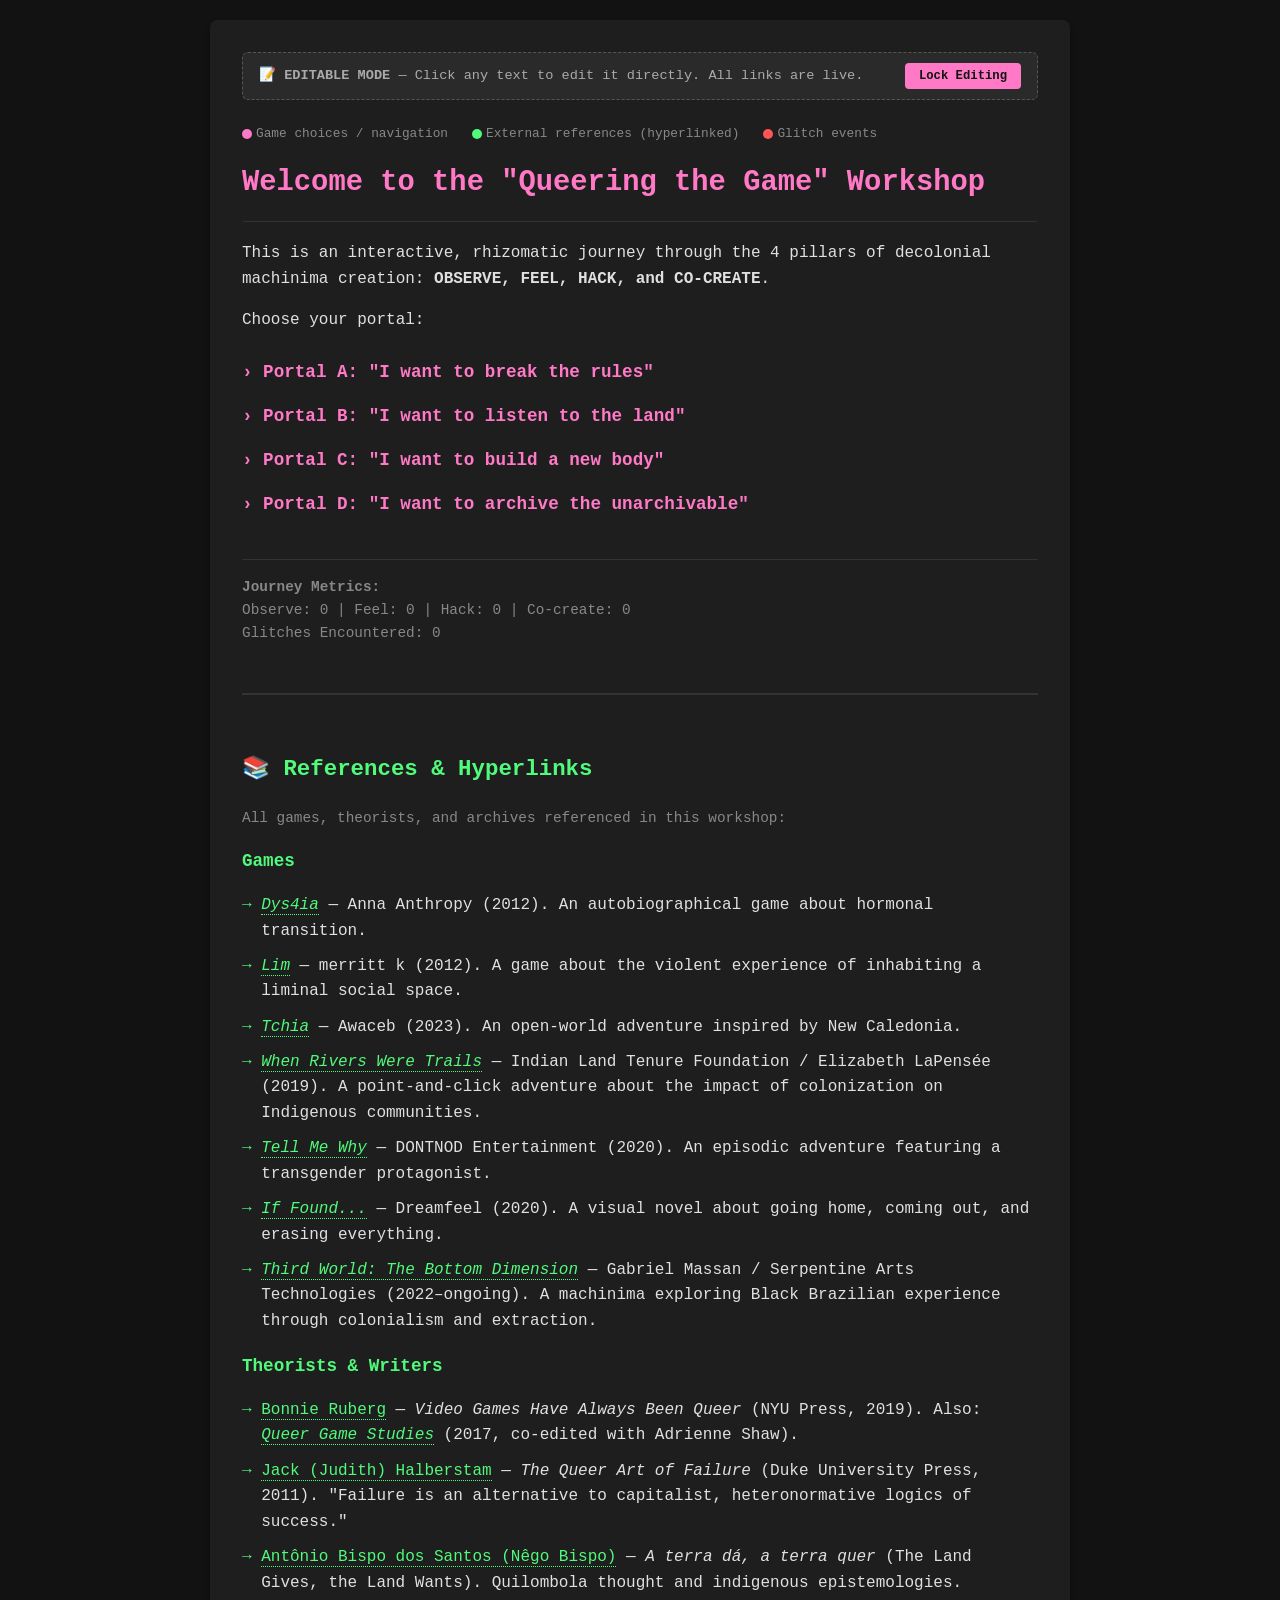
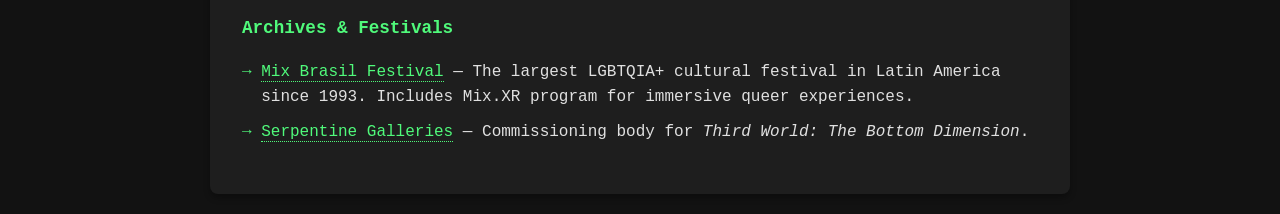
<file: public/queering-the-game.html>
<!DOCTYPE html>
<html lang="en">
<head>
<meta charset="UTF-8">
<meta name="viewport" content="width=device-width, initial-scale=1.0">
<title>Queering the Game — Editable Workshop</title>
<style>
  :root {
    --bg-color: #121212;
    --text-color: #e0e0e0;
    --link-color: #ff79c6;
    --link-hover: #bd93f9;
    --glitch-color: #ff5555;
    --ref-color: #50fa7b;
    --font-family: "Courier New", Courier, monospace;
  }
  * { box-sizing: border-box; }
  body {
    background-color: var(--bg-color);
    color: var(--text-color);
    font-family: var(--font-family);
    line-height: 1.6;
    margin: 0;
    padding: 20px;
    display: flex;
    justify-content: center;
    align-items: flex-start;
    min-height: 100vh;
  }
  #game-container {
    max-width: 860px;
    width: 100%;
    padding: 2rem;
    background: #1e1e1e;
    border-radius: 8px;
    box-shadow: 0 4px 6px rgba(0, 0, 0, 0.3);
  }
  .edit-banner {
    background: #2a2a2a;
    border: 1px dashed #555;
    border-radius: 6px;
    padding: 10px 16px;
    margin-bottom: 1.5rem;
    font-size: 0.85em;
    color: #aaa;
    display: flex;
    align-items: center;
    justify-content: space-between;
    flex-wrap: wrap;
    gap: 8px;
  }
  .edit-banner button {
    background: var(--link-color);
    color: #121212;
    border: none;
    padding: 6px 14px;
    border-radius: 4px;
    cursor: pointer;
    font-family: var(--font-family);
    font-weight: bold;
    font-size: 0.9em;
  }
  .edit-banner button:hover {
    background: var(--link-hover);
    color: #fff;
  }
  [contenteditable="true"] {
    outline: 1px dashed transparent;
    border-radius: 3px;
    transition: outline 0.2s;
  }
  [contenteditable="true"]:hover {
    outline: 1px dashed #555;
  }
  [contenteditable="true"]:focus {
    outline: 2px solid var(--link-color);
    background: rgba(255, 121, 198, 0.03);
  }
  h1 {
    color: var(--link-color);
    font-size: 1.8em;
    border-bottom: 1px solid #333;
    padding-bottom: 0.5em;
    margin-top: 0;
  }
  h2 {
    color: var(--link-color);
    font-size: 1.4em;
    margin-top: 1.5em;
  }
  h3 {
    color: var(--ref-color);
    font-size: 1.1em;
  }
  ul {
    list-style-type: none;
    padding: 0;
  }
  a.choice-link {
    color: var(--link-color);
    text-decoration: none;
    font-weight: bold;
    display: inline-block;
    margin: 8px 0;
    cursor: pointer;
    font-size: 1.1em;
  }
  a.choice-link:hover {
    color: var(--link-hover);
    text-decoration: underline;
  }
  a.ref-link {
    color: var(--ref-color);
    text-decoration: none;
    border-bottom: 1px dotted var(--ref-color);
  }
  a.ref-link:hover {
    color: #8be9fd;
    border-bottom-color: #8be9fd;
  }
  .glitch-text {
    color: var(--glitch-color);
    font-weight: bold;
    animation: glitch 0.5s infinite;
  }
  @keyframes glitch {
    0% { transform: translate(0) }
    20% { transform: translate(-2px, 2px) }
    40% { transform: translate(-2px, -2px) }
    60% { transform: translate(2px, 2px) }
    80% { transform: translate(2px, -2px) }
    100% { transform: translate(0) }
  }
  .metrics {
    margin-top: 2rem;
    padding-top: 1rem;
    border-top: 1px solid #333;
    font-size: 0.9em;
    color: #888;
  }
  .references-section {
    margin-top: 3rem;
    padding-top: 1.5rem;
    border-top: 2px solid #333;
  }
  .references-section h2 {
    color: var(--ref-color);
  }
  .references-section ul {
    list-style: none;
    padding: 0;
  }
  .references-section li {
    margin-bottom: 0.6em;
    padding-left: 1.2em;
    position: relative;
  }
  .references-section li::before {
    content: "→";
    position: absolute;
    left: 0;
    color: var(--ref-color);
  }
  .legend {
    display: flex;
    gap: 1.5rem;
    flex-wrap: wrap;
    font-size: 0.8em;
    margin-bottom: 1rem;
    color: #888;
  }
  .legend span {
    display: flex;
    align-items: center;
    gap: 4px;
  }
  .legend .dot {
    width: 10px;
    height: 10px;
    border-radius: 50%;
    display: inline-block;
  }
  .legend .dot-pink { background: var(--link-color); }
  .legend .dot-green { background: var(--ref-color); }
  .legend .dot-red { background: var(--glitch-color); }
  .passage-block {
    display: none;
  }
  .passage-block.active {
    display: block;
  }
  .back-to-top {
    display: inline-block;
    margin-top: 1rem;
    color: var(--link-color);
    cursor: pointer;
    font-size: 0.9em;
  }
  .back-to-top:hover {
    color: var(--link-hover);
  }
</style>
</head>
<body>

<div id="game-container">

  <div class="edit-banner">
    <span>📝 <strong>EDITABLE MODE</strong> — Click any text to edit it directly. All links are live.</span>
    <button onclick="toggleEdit()" id="editToggle">Lock Editing</button>
  </div>

  <div class="legend">
    <span><span class="dot dot-pink"></span> Game choices / navigation</span>
    <span><span class="dot dot-green"></span> External references (hyperlinked)</span>
    <span><span class="dot dot-red"></span> Glitch events</span>
  </div>

  <!-- ==================== START ==================== -->
  <div class="passage-block active" id="passage-Start">
    <h1 contenteditable="true">Welcome to the "Queering the Game" Workshop</h1>
    <p contenteditable="true">This is an interactive, rhizomatic journey through the 4 pillars of decolonial machinima creation: <strong>OBSERVE, FEEL, HACK, and CO-CREATE</strong>.</p>
    <p contenteditable="true">Choose your portal:</p>
    <ul>
      <li><a class="choice-link" onclick="goTo('PortalA')">› Portal A: "I want to break the rules"</a></li>
      <li><a class="choice-link" onclick="goTo('PortalB')">› Portal B: "I want to listen to the land"</a></li>
      <li><a class="choice-link" onclick="goTo('PortalC')">› Portal C: "I want to build a new body"</a></li>
      <li><a class="choice-link" onclick="goTo('PortalD')">› Portal D: "I want to archive the unarchivable"</a></li>
    </ul>
  </div>

  <!-- ==================== PORTAL A ==================== -->
  <div class="passage-block" id="passage-PortalA">
    <h2 contenteditable="true">Portal A — The Anti-Natural Museum</h2>
    <p contenteditable="true">The word "natural" has historically been used as a moral and political weapon against queer bodies and non-binary ecologies. You are standing in the foyer of the Anti-Natural Museum, a digital space designed specifically to dismantle the logic of victory and extraction.</p>
    <p contenteditable="true">Here, we do not play to win. As <a class="ref-link" href="https://nyupress.org/9781479831036/video-games-have-always-been-queer/" target="_blank" rel="noopener">Bonnie Ruberg</a> argues in <a class="ref-link" href="https://nyupress.org/9781479831036/video-games-have-always-been-queer/" target="_blank" rel="noopener"><em>Video Games Have Always Been Queer</em></a>, queerness is found in the practice of playing itself: the failure, the slowness, the refusal of the victory state. Look at games like <a class="ref-link" href="https://w.itch.io/dys4ia" target="_blank" rel="noopener"><em>Dys4ia</em></a> by <a class="ref-link" href="https://w.itch.io/" target="_blank" rel="noopener">Anna Anthropy</a> and <a class="ref-link" href="https://merrittk.itch.io/lim" target="_blank" rel="noopener"><em>Lim</em></a> by <a class="ref-link" href="https://merrittk.itch.io/" target="_blank" rel="noopener">merritt k</a>.</p>
    <p contenteditable="true">Where will you direct your misplay?</p>
    <ul>
      <li><a class="choice-link" onclick="goTo('A_Frustration')">› Examine the architecture of systemic frustration</a></li>
      <li><a class="choice-link" onclick="goTo('A_DailyLoop')">› Observe the punishing loop of the everyday</a></li>
      <li><a class="choice-link" onclick="goTo('A_Absurd')">› Embrace absurd transgression and satire</a></li>
      <li><a class="choice-link" onclick="goTo('Glitch1')">› I am tired of trying to succeed. I just want to give up.</a></li>
    </ul>
    <span class="back-to-top" onclick="goTo('Start')">↩ Return to start</span>
  </div>

  <!-- ==================== A_Frustration ==================== -->
  <div class="passage-block" id="passage-A_Frustration">
    <h2 contenteditable="true">The Architecture of Frustration</h2>
    <p contenteditable="true">You step into a corridor where the walls seem to close in. You are learning to read games against the grain, finding the cracks in the system's logic. You are observing how mainstream mechanics enforce a binary, solid world.</p>
    <ul>
      <li><a class="choice-link" onclick="goTo('A_DailyLoop')">› Linger where the game wants you to run</a></li>
      <li><a class="choice-link" onclick="goTo('PortalC')">› Take this broken body and build a new one</a></li>
    </ul>
    <span class="back-to-top" onclick="goTo('Start')">↩ Return to start</span>
  </div>

  <!-- ==================== A_DailyLoop ==================== -->
  <div class="passage-block" id="passage-A_DailyLoop">
    <h2 contenteditable="true">The Daily Loop</h2>
    <p contenteditable="true">You walk in a circle. You wake up, you get dressed, you walk down the street. This is the rhythm of the everyday. By refusing the objective, you document moments of resistance.</p>
    <ul>
      <li><a class="choice-link" onclick="goTo('PortalC')">› Hack the camera and change the perspective</a></li>
      <li><a class="choice-link" onclick="goTo('A_Absurd')">› Laugh at the absurdity of these rules</a></li>
    </ul>
    <span class="back-to-top" onclick="goTo('Start')">↩ Return to start</span>
  </div>

  <!-- ==================== A_Absurd ==================== -->
  <div class="passage-block" id="passage-A_Absurd">
    <h2 contenteditable="true">Absurd Transgressions</h2>
    <p contenteditable="true">A sudden burst of neon and humor shatters the solemnity. The subversion of normative systems doesn't happen through quiet frustration here, but through escatological humor. Queerness can be joyful, silly, and entirely disruptive.</p>
    <ul>
      <li><a class="choice-link" onclick="goTo('PortalC')">› Take this disruption and hack the engine</a></li>
      <li><a class="choice-link" onclick="goTo('PortalD')">› Document this radical joy in the archive</a></li>
    </ul>
    <span class="back-to-top" onclick="goTo('Start')">↩ Return to start</span>
  </div>

  <!-- ==================== PORTAL B ==================== -->
  <div class="passage-block" id="passage-PortalB">
    <h2 contenteditable="true">Portal B — Oozing Ecologies</h2>
    <p contenteditable="true">You step outside the sterile confines of the game engine. Here, we practice Queer Ecology. We listen to the oozing, the strange, the multiplicitous. Look at games like <a class="ref-link" href="https://www.awaceb.com/tchia" target="_blank" rel="noopener"><em>Tchia</em></a> by <a class="ref-link" href="https://www.awaceb.com/" target="_blank" rel="noopener">Awaceb</a> and <a class="ref-link" href="https://indianlandtenure.itch.io/when-rivers-were-trails" target="_blank" rel="noopener"><em>When Rivers Were Trails</em></a> by the <a class="ref-link" href="https://www.indianlandtenure.org/" target="_blank" rel="noopener">Indian Land Tenure Foundation</a> with <a class="ref-link" href="https://elapensee.com/" target="_blank" rel="noopener">Elizabeth LaPensée</a>.</p>
    <p contenteditable="true">What will you capture with your macro lens?</p>
    <ul>
      <li><a class="choice-link" onclick="goTo('B_Decay')">› The decay of the urban structure</a></li>
      <li><a class="choice-link" onclick="goTo('B_Symbiosis')">› The whispers of indigenous symbiosis</a></li>
    </ul>
    <span class="back-to-top" onclick="goTo('Start')">↩ Return to start</span>
  </div>

  <!-- ==================== B_Decay ==================== -->
  <div class="passage-block" id="passage-B_Decay">
    <h2 contenteditable="true">Decay and Growth</h2>
    <p contenteditable="true">The slime mold doesn't follow straight lines. You document the glitching roots. The mycelium network rewrites the game's pathfinding algorithm.</p>
    <ul>
      <li><a class="choice-link" onclick="goTo('PortalC')">› Hack the camera and change the perspective</a></li>
    </ul>
    <span class="back-to-top" onclick="goTo('Start')">↩ Return to start</span>
  </div>

  <!-- ==================== B_Symbiosis ==================== -->
  <div class="passage-block" id="passage-B_Symbiosis">
    <h2 contenteditable="true">Indigenous Symbiosis</h2>
    <p contenteditable="true">You document the interconnectedness and pluriversal knowledge. The land speaks in protocols older than any game engine.</p>
    <ul>
      <li><a class="choice-link" onclick="goTo('PortalD')">› Archive this knowledge</a></li>
    </ul>
    <span class="back-to-top" onclick="goTo('Start')">↩ Return to start</span>
  </div>

  <!-- ==================== PORTAL C ==================== -->
  <div class="passage-block" id="passage-PortalC">
    <h2 contenteditable="true">Portal C — The Multiplicitous Avatar</h2>
    <p contenteditable="true">Engines force avatars into binary, solid spaces. Here, bodies leak, merge, and occupy multiple states. Think of the counter-narrations in <a class="ref-link" href="https://www.tellmewhygame.com/" target="_blank" rel="noopener"><em>Tell Me Why</em></a> by <a class="ref-link" href="https://dont-nod.com/" target="_blank" rel="noopener">DONTNOD</a> or the fluidity in <a class="ref-link" href="https://store.steampowered.com/app/1041920/If_Found/" target="_blank" rel="noopener"><em>If Found...</em></a> by <a class="ref-link" href="https://dreamfeel.ie/" target="_blank" rel="noopener">Dreamfeel</a>. Break the collision boxes.</p>
    <p contenteditable="true">How will you rebuild your avatar?</p>
    <ul>
      <li><a class="choice-link" onclick="goTo('C_Glitch')">› Glitch the textures</a></li>
      <li><a class="choice-link" onclick="goTo('PortalB')">› Merge with the environment</a></li>
      <li><a class="choice-link" onclick="goTo('C_Revoice')">› Re-voice the narrative</a></li>
    </ul>
    <span class="back-to-top" onclick="goTo('Start')">↩ Return to start</span>
  </div>

  <!-- ==================== C_Glitch ==================== -->
  <div class="passage-block" id="passage-C_Glitch">
    <h2 contenteditable="true">Glitch Textures</h2>
    <p contenteditable="true">Your avatar becomes an impossible shape, bleeding into the game geometry. The collision mesh surrenders. Vertices scatter like seeds.</p>
    <ul>
      <li><a class="choice-link" onclick="goTo('PortalD')">› Document this transformation in the archive</a></li>
    </ul>
    <span class="back-to-top" onclick="goTo('Start')">↩ Return to start</span>
  </div>

  <!-- ==================== C_Revoice ==================== -->
  <div class="passage-block" id="passage-C_Revoice">
    <h2 contenteditable="true">Revoice Narrative</h2>
    <p contenteditable="true">You take control of the microphone. The old script is gone. New words emerge from the static, spoken in tongues the engine was never designed to render.</p>
    <ul>
      <li><a class="choice-link" onclick="goTo('PortalD')">› Create a new history</a></li>
    </ul>
    <span class="back-to-top" onclick="goTo('Start')">↩ Return to start</span>
  </div>

  <!-- ==================== PORTAL D ==================== -->
  <div class="passage-block" id="passage-PortalD">
    <h2 contenteditable="true">Portal D — The Fabulated Archive</h2>
    <p contenteditable="true">Welcome to the Archive. Here, you fabulate official documents for non-human entities and edit machinima to preserve erased queer memories, inspired by the <a class="ref-link" href="https://mixbrasil.org.br/" target="_blank" rel="noopener">Mix Brasil Festival</a> and <a class="ref-link" href="https://store.steampowered.com/app/2154250/Third_World_The_Bottom_Dimension/" target="_blank" rel="noopener"><em>Third World: The Bottom Dimension</em></a> by <a class="ref-link" href="https://www.serpentinegalleries.org/whats-on/gabriel-massan-third-world-the-bottom-dimension-game/" target="_blank" rel="noopener">Gabriel Massan</a>.</p>
    <p contenteditable="true">What will you archive today?</p>
    <ul>
      <li><a class="choice-link" onclick="goTo('D_River')">› A river's passport</a></li>
      <li><a class="choice-link" onclick="goTo('PortalC')">› A forgotten memory</a></li>
      <li><a class="choice-link" onclick="goTo('Arcade')">› Proceed to the arcade</a></li>
    </ul>
    <span class="back-to-top" onclick="goTo('Start')">↩ Return to start</span>
  </div>

  <!-- ==================== D_River ==================== -->
  <div class="passage-block" id="passage-D_River">
    <h2 contenteditable="true">River Passport</h2>
    <p contenteditable="true">You issue a passport to a body of water, granting it ecological citizenship. The river now has a name, a history, and the right to refuse extraction.</p>
    <ul>
      <li><a class="choice-link" onclick="goTo('Start')">› Return to the start</a></li>
      <li><a class="choice-link" onclick="goTo('Arcade')">› Celebrate at the Arcade</a></li>
    </ul>
  </div>

  <!-- ==================== GLITCH 1 ==================== -->
  <div class="passage-block" id="passage-Glitch1">
    <h2 class="glitch-text" contenteditable="true">⚠ CRITICAL ERROR: SUCCESS NOT FOUND.</h2>
    <p contenteditable="true">The museum walls dissolve into raw, bleeding code. You refused to participate in the prescribed loop. You failed completely, and in doing so, you have broken the simulation.</p>
    <p contenteditable="true"><em>"Failure is an alternative to capitalist, heteronormative, and extractivist logics of success."</em> — <a class="ref-link" href="https://www.dukeupress.edu/the-queer-art-of-failure" target="_blank" rel="noopener">Jack Halberstam, <em>The Queer Art of Failure</em></a></p>
    <p contenteditable="true"><strong>Micro-instruction:</strong> Close the game window for a moment. Look out the physical window next to you. Record the sound of the nearest non-human entity you can find.</p>
    <ul>
      <li><a class="choice-link" onclick="goTo('PortalC')">› Proceed to hack the digital skin</a></li>
    </ul>
    <span class="back-to-top" onclick="goTo('Start')">↩ Return to start</span>
  </div>

  <!-- ==================== GLITCH 2 ==================== -->
  <div class="passage-block" id="passage-Glitch2">
    <h2 class="glitch-text" contenteditable="true">⚠ THE EARTH DEMANDS</h2>
    <p contenteditable="true"><em>"A terra dá, a terra quer"</em> (The earth gives, the earth demands) — <a class="ref-link" href="https://www.goodreads.com/book/show/156430454-a-terra-d-a-terra-quer" target="_blank" rel="noopener">Antônio Bispo dos Santos (Nêgo Bispo)</a></p>
    <p contenteditable="true">You have extracted mechanics and hacked bodies without stopping to listen. The engine refuses to compile.</p>
    <p contenteditable="true">Look away from the screen. Acknowledge the physical space you occupy before continuing.</p>
    <ul>
      <li><a class="choice-link" onclick="goTo('PortalB')">› I am ready to listen</a></li>
    </ul>
    <span class="back-to-top" onclick="goTo('Start')">↩ Return to start</span>
  </div>

  <!-- ==================== GLITCH 4 ==================== -->
  <div class="passage-block" id="passage-Glitch4">
    <h2 class="glitch-text" contenteditable="true">⚠ THE STRANGE STRANGER</h2>
    <p contenteditable="true">What does the slime mold think of your game?</p>
    <p contenteditable="true">The text scrambles. Fungal growth overtakes the code block. You are no longer the center of this ecosystem. Timothy Morton's concept of the "strange stranger" manifests in every pixel.</p>
    <ul>
      <li><a class="choice-link" onclick="goTo('PortalB')">› Surrender to the mesh</a></li>
    </ul>
    <span class="back-to-top" onclick="goTo('Start')">↩ Return to start</span>
  </div>

  <!-- ==================== ARCADE ==================== -->
  <div class="passage-block" id="passage-Arcade">
    <h2 contenteditable="true">🎮 Arcade Celebration</h2>
    <p contenteditable="true">Congratulations. You have completed the loop and arrived at the Carnival of Games.</p>
    <p contenteditable="true">Thank you for Queering the Game.</p>
    <ul>
      <li><a class="choice-link" onclick="goTo('Start')">› Restart Workshop</a></li>
    </ul>
  </div>

  <!-- ==================== METRICS ==================== -->
  <div class="metrics" id="metrics-panel">
    <strong>Journey Metrics:</strong><br>
    Observe: <span id="m-observe">0</span> | Feel: <span id="m-feel">0</span> | Hack: <span id="m-hack">0</span> | Co-create: <span id="m-cocreate">0</span><br>
    Glitches Encountered: <span id="m-glitches">0</span>
  </div>

  <!-- ==================== REFERENCES ==================== -->
  <div class="references-section">
    <h2>📚 References & Hyperlinks</h2>
    <p style="color:#888; font-size:0.9em;">All games, theorists, and archives referenced in this workshop:</p>

    <h3>Games</h3>
    <ul>
      <li><a class="ref-link" href="https://w.itch.io/dys4ia" target="_blank" rel="noopener"><em>Dys4ia</em></a> — Anna Anthropy (2012). An autobiographical game about hormonal transition.</li>
      <li><a class="ref-link" href="https://merrittk.itch.io/lim" target="_blank" rel="noopener"><em>Lim</em></a> — merritt k (2012). A game about the violent experience of inhabiting a liminal social space.</li>
      <li><a class="ref-link" href="https://www.awaceb.com/tchia" target="_blank" rel="noopener"><em>Tchia</em></a> — Awaceb (2023). An open-world adventure inspired by New Caledonia.</li>
      <li><a class="ref-link" href="https://indianlandtenure.itch.io/when-rivers-were-trails" target="_blank" rel="noopener"><em>When Rivers Were Trails</em></a> — Indian Land Tenure Foundation / Elizabeth LaPensée (2019). A point-and-click adventure about the impact of colonization on Indigenous communities.</li>
      <li><a class="ref-link" href="https://www.tellmewhygame.com/" target="_blank" rel="noopener"><em>Tell Me Why</em></a> — DONTNOD Entertainment (2020). An episodic adventure featuring a transgender protagonist.</li>
      <li><a class="ref-link" href="https://store.steampowered.com/app/1041920/If_Found/" target="_blank" rel="noopener"><em>If Found...</em></a> — Dreamfeel (2020). A visual novel about going home, coming out, and erasing everything.</li>
      <li><a class="ref-link" href="https://store.steampowered.com/app/2154250/Third_World_The_Bottom_Dimension/" target="_blank" rel="noopener"><em>Third World: The Bottom Dimension</em></a> — Gabriel Massan / Serpentine Arts Technologies (2022–ongoing). A machinima exploring Black Brazilian experience through colonialism and extraction.</li>
    </ul>

    <h3>Theorists & Writers</h3>
    <ul>
      <li><a class="ref-link" href="https://nyupress.org/9781479831036/video-games-have-always-been-queer/" target="_blank" rel="noopener">Bonnie Ruberg</a> — <em>Video Games Have Always Been Queer</em> (NYU Press, 2019). Also: <a class="ref-link" href="https://www.upress.umn.edu/9781517900373/queer-game-studies/" target="_blank" rel="noopener"><em>Queer Game Studies</em></a> (2017, co-edited with Adrienne Shaw).</li>
      <li><a class="ref-link" href="https://www.dukeupress.edu/the-queer-art-of-failure" target="_blank" rel="noopener">Jack (Judith) Halberstam</a> — <em>The Queer Art of Failure</em> (Duke University Press, 2011). "Failure is an alternative to capitalist, heteronormative logics of success."</li>
      <li><a class="ref-link" href="https://www.goodreads.com/book/show/156430454-a-terra-d-a-terra-quer" target="_blank" rel="noopener">Antônio Bispo dos Santos (Nêgo Bispo)</a> — <em>A terra dá, a terra quer</em> (The Land Gives, the Land Wants). Quilombola thought and indigenous epistemologies.</li>
    </ul>

    <h3>Archives & Festivals</h3>
    <ul>
      <li><a class="ref-link" href="https://mixbrasil.org.br/" target="_blank" rel="noopener">Mix Brasil Festival</a> — The largest LGBTQIA+ cultural festival in Latin America since 1993. Includes Mix.XR program for immersive queer experiences.</li>
      <li><a class="ref-link" href="https://www.serpentinegalleries.org/whats-on/third-world-the-bottom-dimension/" target="_blank" rel="noopener">Serpentine Galleries</a> — Commissioning body for <em>Third World: The Bottom Dimension</em>.</li>
    </ul>
  </div>

</div>

<script>
// Game State
let state = {
  observe: 0,
  feel: 0,
  hack: 0,
  cocreate: 0,
  glitches_seen: []
};

// Navigate to passage
function goTo(id) {
  // Rhizomatic Interruptions
  if (id === 'PortalC' && state.feel === 0 && state.hack >= 2) {
    id = 'Glitch2';
  }
  if (id === 'PortalD' && Math.random() < 0.25 && !state.glitches_seen.includes("G4")) {
    id = 'Glitch4';
  }

  // Reset state on restart
  if (id === 'Start') {
    state = { observe: 0, feel: 0, hack: 0, cocreate: 0, glitches_seen: [] };
  }

  // Apply onEnter effects
  applyOnEnter(id);

  // Hide all passages
  document.querySelectorAll('.passage-block').forEach(el => {
    el.classList.remove('active');
  });

  // Show target passage
  const target = document.getElementById('passage-' + id);
  if (target) {
    target.classList.add('active');
  }

  // Update metrics
  updateMetrics();

  // Scroll to top
  window.scrollTo({ top: 0, behavior: 'smooth' });
}

function applyOnEnter(id) {
  switch(id) {
    case 'PortalA':
      state.observe++;
      break;
    case 'A_Frustration':
      state.observe++;
      break;
    case 'A_DailyLoop':
      state.observe++;
      state.feel++;
      break;
    case 'A_Absurd':
      state.observe++;
      state.hack++;
      break;
    case 'PortalB':
      state.feel++;
      break;
    case 'B_Decay':
      state.feel++;
      break;
    case 'B_Symbiosis':
      state.feel++;
      break;
    case 'PortalC':
      state.hack++;
      break;
    case 'C_Glitch':
      state.hack++;
      break;
    case 'C_Revoice':
      state.hack++;
      break;
    case 'PortalD':
      state.cocreate++;
      break;
    case 'D_River':
      state.cocreate++;
      break;
    case 'Glitch1':
      state.hack++;
      state.observe = Math.max(0, state.observe - 1);
      if (!state.glitches_seen.includes("G1")) state.glitches_seen.push("G1");
      break;
    case 'Glitch2':
      if (!state.glitches_seen.includes("G2")) state.glitches_seen.push("G2");
      break;
    case 'Glitch4':
      if (!state.glitches_seen.includes("G4")) state.glitches_seen.push("G4");
      break;
  }
}

function updateMetrics() {
  document.getElementById('m-observe').textContent = state.observe;
  document.getElementById('m-feel').textContent = state.feel;
  document.getElementById('m-hack').textContent = state.hack;
  document.getElementById('m-cocreate').textContent = state.cocreate;
  document.getElementById('m-glitches').textContent = state.glitches_seen.length;
}

// Toggle editing
let editEnabled = true;
function toggleEdit() {
  editEnabled = !editEnabled;
  const editables = document.querySelectorAll('[contenteditable]');
  editables.forEach(el => {
    el.setAttribute('contenteditable', editEnabled ? 'true' : 'false');
  });
  document.getElementById('editToggle').textContent = editEnabled ? 'Lock Editing' : 'Unlock Editing';
}

// Initialize
window.onload = function() {
  updateMetrics();
};
</script>

</body>
</html>
</file>
